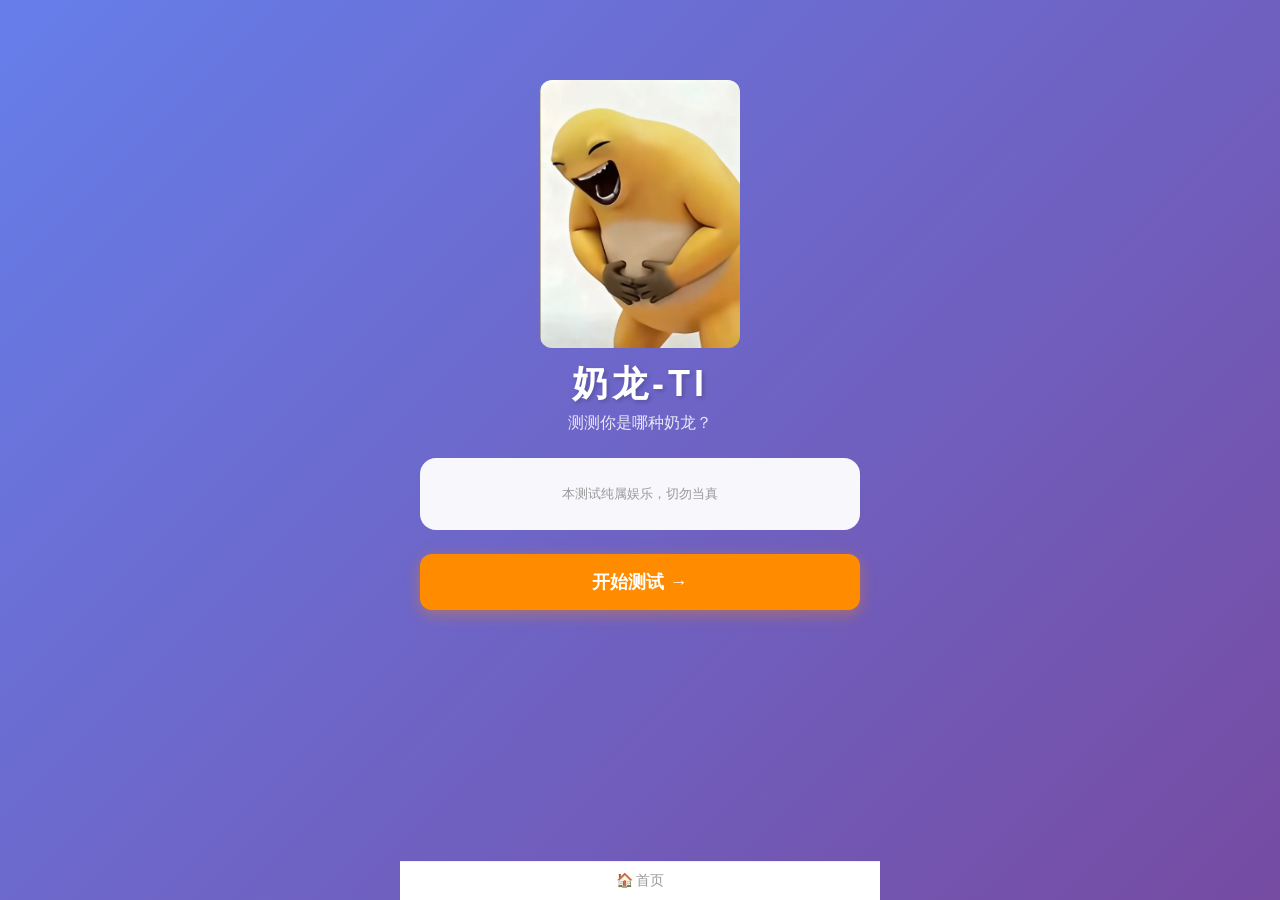
<file: index.html>
<!DOCTYPE html>
<html lang="zh-CN">
<head>
<meta charset="UTF-8">
<meta name="viewport" content="width=device-width, initial-scale=1.0">
<title>奶龙-TI 人格测试</title>
<meta property="og:title" content="奶龙-TI 人格测试">
<meta property="og:description" content="测测你是哪种奶龙？">
<meta property="og:image" content="https://cdn.jsdelivr.net/gh/zangenky/nailong-ti/home-logo.png">
<meta property="og:image:width" content="400">
<meta property="og:image:height" content="400">
<meta property="og:url" content="https://zangenky.github.io/nailong-ti/">
<meta property="og:type" content="website">
<link rel="stylesheet" href="style.css">
<meta http-equiv="Cache-Control" content="no-cache, no-store, must-revalidate">
<meta http-equiv="Pragma" content="no-cache">
<meta http-equiv="Expires" content="0">
</head>
<body>
<div id="app">

  <!-- 首页 -->
  <div id="page-home" class="page active">
    <div class="home-content">
      <div class="logo-area">
        <img src="home-logo.png" alt="奶龙TI" class="logo-img">
        <h1>奶龙-TI</h1>
        <p class="subtitle">测测你是哪种奶龙？</p>
      </div>
      <div class="home-desc">
        <p style="font-size:13px;color:#999;text-align:center;margin:0;">本测试纯属娱乐，切勿当真</p>
      </div>
      <button id="start-btn" class="primary-btn">开始测试 →</button>
    </div>
  </div>

  <!-- 答题页 -->
  <div id="page-quiz" class="page">
    <div class="quiz-header">
      <div class="progress-bar">
        <div id="progress-fill" class="progress-fill"></div>
      </div>
      <div id="progress-text" class="progress-text">1 / 16</div>
    </div>
    <h2 id="question-text" class="question-text"></h2>
    <div id="options-container" class="options-container"></div>
  </div>

  <!-- 结果页 -->
  <div id="page-result" class="page">
    <div class="result-content">
      <div id="result-type" class="result-type" style="display:none;">ENTJ</div>
      <div id="result-dragon-name" class="result-dragon-name">奶机</div>
      <div id="result-image" class="result-image">
        <div class="image-placeholder">🐉</div>
      </div>
      <div id="result-desc" class="result-desc"></div>
      <div class="result-dims">
        <div class="dim-bar">
          <span class="dim-label">抽象</span>
          <div class="dim-track">
            <div id="dim-ei" class="dim-fill"></div>
          </div>
          <span class="dim-label">正经</span>
        </div>
        <div class="dim-bar">
          <span class="dim-label">直觉</span>
          <div class="dim-track">
            <div id="dim-ns" class="dim-fill"></div>
          </div>
          <span class="dim-label">实感</span>
        </div>
        <div class="dim-bar">
          <span class="dim-label">理性</span>
          <div class="dim-track">
            <div id="dim-tf" class="dim-fill"></div>
          </div>
          <span class="dim-label">感性</span>
        </div>
        <div class="dim-bar">
          <span class="dim-label">计划</span>
          <div class="dim-track">
            <div id="dim-jp" class="dim-fill"></div>
          </div>
          <span class="dim-label">随性</span>
        </div>
      </div>
      <button id="retest-btn" class="secondary-btn">重新测试</button>
    </div>
  </div>

  <!-- 管理页 -->
  <div id="page-admin" class="page">
    <div class="admin-content">
      <h2>🛠 奶龙-TI 管理后台</h2>
      <p class="subtitle">上传形象图 + 设置名称和描述</p>
      <div id="admin-list" class="admin-list"></div>
      <button id="admin-back-btn" class="secondary-btn">← 返回首页</button>
    </div>
  </div>

</div>

<div class="nav-bar">
  <button class="nav-btn" data-page="home">🏠 首页</button>
  <button id="admin-nav-btn" class="nav-btn" data-page="admin">🛠 管理</button>
</div>

<script src="data.js?v=7"></script>
<script src="app.js?v=10"></script>
</body>
</html>
</file>
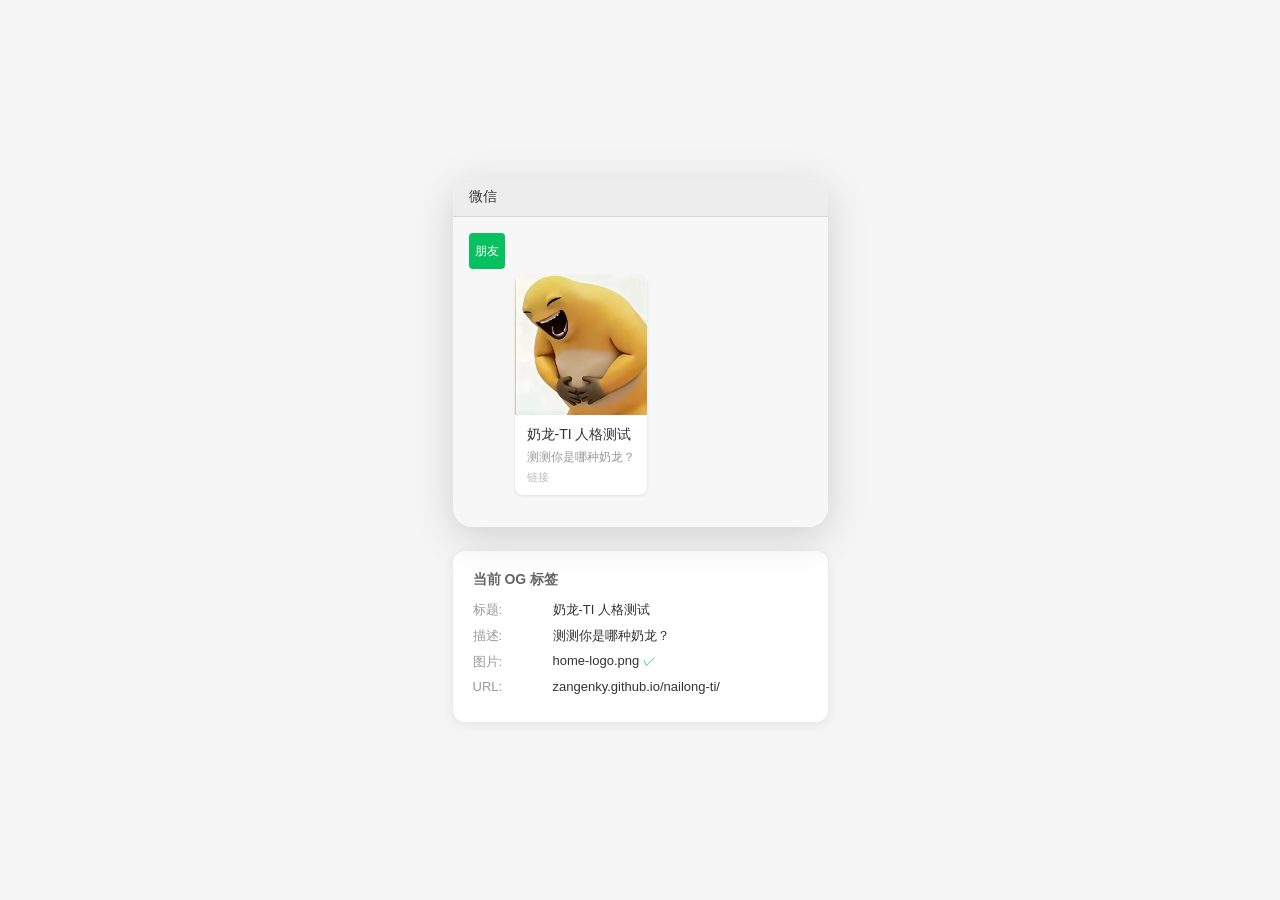
<file: og-preview.html>
<!DOCTYPE html>
<html lang="zh-CN">
<head>
<meta charset="UTF-8">
<meta name="viewport" content="width=device-width, initial-scale=1.0">
<title>OG 分享效果预览</title>
<style>
  * { margin: 0; padding: 0; box-sizing: border-box; }
  body {
    font-family: -apple-system, 'Segoe UI', 'PingFang SC', 'Microsoft YaHei', sans-serif;
    background: #f5f5f5;
    display: flex;
    flex-direction: column;
    align-items: center;
    justify-content: center;
    min-height: 100vh;
    padding: 40px 20px;
  }
  h2 { color: #333; margin-bottom: 20px; font-size: 16px; }
  .phone-frame {
    width: 375px;
    background: #fff;
    border-radius: 20px;
    box-shadow: 0 10px 40px rgba(0,0,0,0.15);
    overflow: hidden;
    position: relative;
  }
  .wechat-header {
    background: #ededed;
    padding: 10px 16px;
    font-size: 14px;
    color: #333;
    font-weight: 500;
    border-bottom: 1px solid #d9d9d9;
  }
  .wechat-chat {
    padding: 16px;
    background: #f7f7f7;
    min-height: 200px;
  }
  .message {
    display: flex;
    flex-direction: column;
    align-items: flex-start;
    margin-bottom: 16px;
  }
  .avatar {
    width: 36px; height: 36px;
    border-radius: 4px;
    background: #07c160;
    display: flex;
    align-items: center;
    justify-content: center;
    color: white;
    font-size: 12px;
    margin-bottom: 6px;
  }
  .share-card {
    max-width: 280px;
    background: #fff;
    border-radius: 8px;
    overflow: hidden;
    box-shadow: 0 1px 3px rgba(0,0,0,0.1);
    margin-left: 46px;
  }
  .share-card img {
    width: 100%;
    height: 140px;
    object-fit: cover;
    display: block;
    background: #eee;
  }
  .share-card .card-body {
    padding: 10px 12px;
    border-top: none;
    position: relative;
  }
  .share-card .card-body .title {
    font-size: 14px;
    font-weight: 500;
    color: #333;
    line-height: 1.4;
    margin-bottom: 4px;
    overflow: hidden;
    text-overflow: ellipsis;
    white-space: nowrap;
  }
  .share-card .card-body .desc {
    font-size: 12px;
    color: #999;
    line-height: 1.4;
    overflow: hidden;
    text-overflow: ellipsis;
    white-space: nowrap;
  }
  .share-card .card-body .source {
    font-size: 11px;
    color: #bbb;
    margin-top: 4px;
  }

  /* 信息展示 */
  .info-box {
    max-width: 375px;
    width: 100%;
    margin-top: 24px;
    background: #fff;
    border-radius: 12px;
    padding: 20px;
    box-shadow: 0 2px 12px rgba(0,0,0,0.08);
  }
  .info-box h3 { font-size: 14px; color: #666; margin-bottom: 12px; }
  .info-row { display: flex; margin-bottom: 8px; font-size: 13px; }
  .info-row .label { color: #999; width: 80px; flex-shrink: 0; }
  .info-row .value { color: #333; word-break: break-all; }
  .tag-good { color: #07c160; }
  .tag-missing { color: #f44336; }
</style>
</head>
<body>

  <div class="phone-frame">
    <div class="wechat-header">微信</div>
    <div class="wechat-chat">
      <div class="message">
        <div class="avatar">朋友</div>
        <div class="share-card">
          <img src="https://zangenky.github.io/nailong-ti/home-logo.png" alt="preview"
               onerror="this.style.display='none'">
          <div class="card-body">
            <div class="title">奶龙-TI 人格测试</div>
            <div class="desc">测测你是哪种奶龙？</div>
            <div class="source">链接</div>
          </div>
        </div>
      </div>
    </div>
  </div>

  <div class="info-box">
    <h3>当前 OG 标签</h3>
    <div class="info-row"><span class="label">标题:</span><span class="value">奶龙-TI 人格测试</span></div>
    <div class="info-row"><span class="label">描述:</span><span class="value">测测你是哪种奶龙？</span></div>
    <div class="info-row"><span class="label">图片:</span><span class="value">home-logo.png <span class="tag-good">✓</span></span></div>
    <div class="info-row"><span class="label">URL:</span><span class="value">zangenky.github.io/nailong-ti/</span></div>
  </div>

</body>
</html>
</file>
<file: style.css>
* { margin: 0; padding: 0; box-sizing: border-box; }

body {
  font-family: -apple-system, 'Segoe UI', 'PingFang SC', 'Microsoft YaHei', sans-serif;
  background: linear-gradient(135deg, #667eea 0%, #764ba2 100%);
  min-height: 100vh;
  color: #333;
}

#app {
  max-width: 480px;
  margin: 0 auto;
  min-height: 100vh;
  padding-bottom: 60px;
}

.page { display: none; padding: 20px; }
.page.active { display: block; }

/* 首页 */
.home-content {
  display: flex; flex-direction: column; align-items: center;
  padding-top: 60px; text-align: center;
}
.logo-area { margin-bottom: 24px; }
.logo-img { width: 200px; height: auto; margin-bottom: 8px; border-radius: 12px; }
.logo-area h1 {
  font-size: 36px; color: white; text-shadow: 2px 2px 4px rgba(0,0,0,0.2);
  letter-spacing: 4px;
}
.subtitle { font-size: 16px; color: rgba(255,255,255,0.85); margin-top: 4px; }
.home-desc {
  background: rgba(255,255,255,0.95); border-radius: 16px;
  padding: 24px; margin-bottom: 24px; width: 100%;
  line-height: 1.8;
}
.home-desc p { font-size: 15px; color: #555; margin-bottom: 16px; }
.dimension-preview {
  display: grid; grid-template-columns: 1fr 1fr; gap: 8px;
}
.dimension-preview span {
  background: #f0f0f5; padding: 8px 12px; border-radius: 8px;
  font-size: 13px; color: #555;
}

/* 按钮 */
.primary-btn {
  width: 100%; padding: 16px; font-size: 18px; font-weight: bold;
  background: #FF8C00; color: white; border: none; border-radius: 12px;
  cursor: pointer; transition: transform 0.15s, box-shadow 0.15s;
  box-shadow: 0 4px 15px rgba(255,140,0,0.4);
}
.primary-btn:hover { transform: translateY(-2px); box-shadow: 0 6px 20px rgba(255,140,0,0.5); }
.primary-btn:active { transform: translateY(0); }

.secondary-btn {
  width: 100%; padding: 14px; font-size: 16px;
  background: white; color: #666; border: 2px solid #eee; border-radius: 12px;
  cursor: pointer; margin-top: 12px;
}
.secondary-btn:hover { border-color: #667eea; color: #667eea; }

/* 答题页 */
.quiz-header { margin-bottom: 24px; }
.progress-bar {
  width: 100%; height: 6px; background: rgba(255,255,255,0.3);
  border-radius: 3px; overflow: hidden; margin-bottom: 8px;
}
.progress-fill {
  height: 100%; background: #FFD700;
  border-radius: 3px; transition: width 0.3s ease;
}
.progress-text { font-size: 13px; color: rgba(255,255,255,0.8); text-align: right; }


.question-text {
  font-size: 20px; color: white; line-height: 1.5;
  margin-bottom: 24px; min-height: 60px;
}

.options-container { display: flex; flex-direction: column; gap: 12px; }

.option-btn {
  width: 100%; padding: 18px 20px; font-size: 16px;
  background: rgba(255,255,255,0.95); color: #333;
  border: 2px solid transparent; border-radius: 12px;
  cursor: pointer; text-align: left; line-height: 1.5;
  transition: all 0.2s;
}
.option-btn:hover {
  border-color: #FFD700; transform: translateX(4px);
  box-shadow: 0 4px 12px rgba(0,0,0,0.1);
}
.option-btn .option-key {
  display: inline-block; width: 24px; height: 24px; line-height: 24px;
  text-align: center; background: #f0f0f5; border-radius: 50%;
  font-size: 13px; font-weight: bold; color: #667eea; margin-right: 10px;
}
.option-btn:hover .option-key { background: #FFD700; color: white; }

.option-neutral { border-color: #e0e0e0; background: rgba(255,255,255,0.85); }
.option-neutral:hover { border-color: #4CAF50; transform: translateX(4px); box-shadow: 0 4px 12px rgba(0,0,0,0.1); }
.option-neutral .option-key { background: #e8f5e9; color: #4CAF50; }
.option-neutral:hover .option-key { background: #4CAF50; color: white; }

/* 结果页 */
.result-content {
  background: rgba(255,255,255,0.95); border-radius: 20px;
  padding: 32px 24px; text-align: center; margin-top: 20px;
}
.result-label { font-size: 14px; color: #999; margin-bottom: 4px; }
.result-type { font-size: 42px; font-weight: bold; color: #667eea; letter-spacing: 6px; }
.result-dragon-name {
  font-size: 36px; color: #FF8C00; font-weight: bold; margin: 4px 0 16px;
}
.result-image {
  width: 200px; height: 200px; margin: 0 auto 16px;
  border-radius: 16px; overflow: hidden;
  background: #f5f5f5; display: flex; align-items: center; justify-content: center;
}
.result-image img { width: 100%; height: 100%; object-fit: contain; }
.image-placeholder { font-size: 80px; }

.result-desc {
  font-size: 15px; color: #555; line-height: 1.8;
  text-align: left; padding: 16px; background: #f8f8ff;
  border-radius: 12px; margin-bottom: 20px;
}

.result-dims { margin-bottom: 12px; }
.dim-bar {
  display: flex; align-items: center; gap: 8px; margin-bottom: 10px;
}
.dim-label { font-size: 12px; color: #888; white-space: nowrap; width: 36px; text-align: center; }
.dim-track {
  flex: 1; height: 8px; background: #eee; border-radius: 4px; overflow: hidden;
  position: relative;
}
.dim-fill {
  height: 100%; background: linear-gradient(90deg, #667eea, #764ba2);
  border-radius: 4px; transition: width 0.6s ease;
}

/* 管理页 */
.admin-content { padding-top: 20px; }
.admin-content h2 { color: white; font-size: 24px; }
.admin-content .subtitle { margin-bottom: 20px; }
.admin-list { display: flex; flex-direction: column; gap: 12px; }
.admin-card {
  background: white; border-radius: 12px; padding: 16px;
  display: flex; align-items: center; gap: 16px;
}
.admin-card .type-code {
  font-size: 18px; font-weight: bold; color: #667eea; width: 60px;
}
.admin-card .preview-img {
  width: 60px; height: 60px; border-radius: 8px; background: #f0f0f5;
  display: flex; align-items: center; justify-content: center;
  font-size: 24px; overflow: hidden; cursor: pointer; flex-shrink: 0;
}
.admin-card .preview-img img { width: 100%; height: 100%; object-fit: contain; }
.admin-card .admin-fields { flex: 1; }
.admin-card .admin-fields input {
  width: 100%; padding: 6px 10px; border: 1px solid #ddd;
  border-radius: 6px; font-size: 14px; margin-bottom: 4px;
}
.admin-card .admin-fields textarea {
  width: 100%; padding: 6px 10px; border: 1px solid #ddd;
  border-radius: 6px; font-size: 13px; resize: vertical; height: 40px;
}
.clear-img-btn {
  font-size: 11px; color: #f44336; background: none; border: 1px solid #f44336;
  border-radius: 4px; padding: 2px 8px; cursor: pointer; margin-top: 4px;
}
.clear-img-btn:hover { background: #f44336; color: white; }

/* 底部导航 */
.nav-bar {
  position: fixed; bottom: 0; left: 0; right: 0;
  display: flex; background: white; border-top: 1px solid #eee;
  max-width: 480px; margin: 0 auto;
}
.nav-btn {
  flex: 1; padding: 10px; border: none; background: none;
  font-size: 14px; cursor: pointer; color: #999;
}
.nav-btn.active { color: #667eea; font-weight: bold; }

/* 动画 */
@keyframes fadeIn { from { opacity: 0; transform: translateY(10px); } to { opacity: 1; transform: translateY(0); } }
.page.active { animation: fadeIn 0.3s ease; }
</file>
